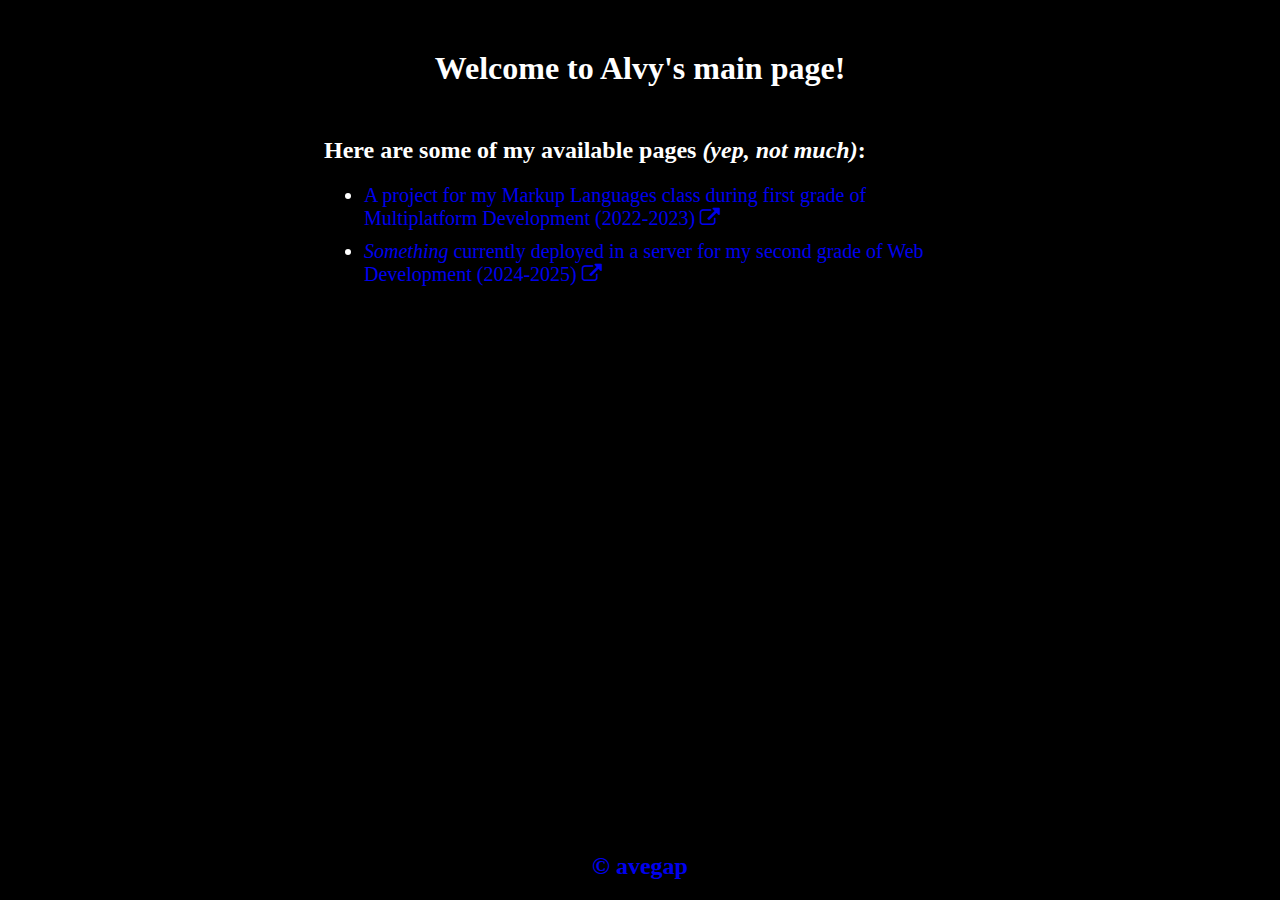
<file: index.html>
<!DOCTYPE html>
<html lang="en">

<head>
    <meta charset="UTF-8">
    <meta name="viewport" content="width=device-width, initial-scale=1.0">
    <title>You are currently here</title>

    <!-- CSS Stylesheet -->
    <link rel="stylesheet" href="css/style.css">

    <!-- Font Awesome 4-->
    <link rel="stylesheet" href="https://maxcdn.bootstrapcdn.com/font-awesome/4.7.0/css/font-awesome.min.css">
</head>

<body>
    <h1 id="header">Welcome to Alvy's main page!</h1>

    <div id="featured">
        <h2>Here are some of my available pages <span>(yep, not much)</span>:</h2>
        <ul>
            <li><a href="https://s1dam.avegap.com/" target="_blank">A project for my Markup Languages class during first
                    grade of Multiplatform Development (2022-2023) <i class="fa fa-external-link"
                        aria-hidden="true"></i></a></li>
            <li><a href="https://s2daw.avegap.com/" target="_blank"><span>Something</span> currently deployed in a
                    server for my second grade of Web Development (2024-2025) <i class="fa fa-external-link"
                        aria-hidden="true"></i></a></li>
        </ul>
    </div>

    <footer>
        <a href="https://github.com/avegap23" target="_blank">
            <h2>&copy; avegap</h2>
        </a>
    </footer>
</body>

</html>
</file>
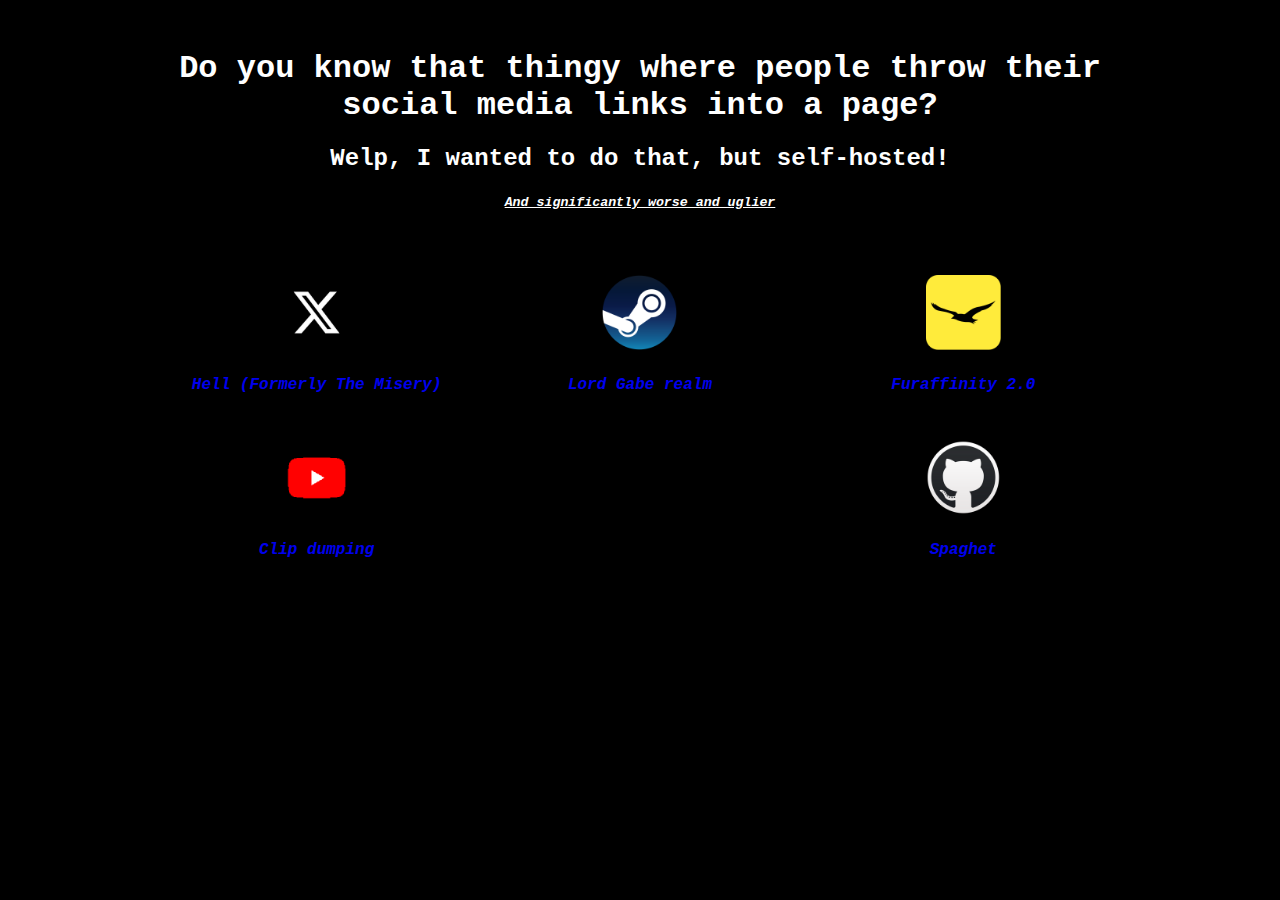
<file: links.html>
<!DOCTYPE html>
<html lang="en">

<head>
    <meta charset="UTF-8">
    <meta name="viewport" content="width=device-width, initial-scale=1.0">
    <title>Hub World-thingy</title>

    <!-- CSS Stylesheet -->
    <link rel="stylesheet" href="res/css/links_style.css">
</head>

<body>
    <header>
        <h1>Do you know that thingy where people throw their social media links into a page?</h1>
        <h2>Welp, I wanted to do that, but self-hosted!</h2>
        <h5 style="font-style: italic; text-decoration: underline;">And significantly worse and uglier</h5>
    </header>

    <main id="grid">
        <a class="twitter-x grid-item-common" target="_blank" href="https://x.com/mancheganfur">
            <div style="flex-direction: row;">
                <img src="res/img/x_logo.png" width="75">
            </div>
            <h4>Hell (Formerly The Misery)</h4>
        </a>
        <a class="steam grid-item-common" target="_blank" href="https://steamcommunity.com/id/mancheganfur">
            <div style="flex-direction: row;">
                <img src="res/img/steam_logo.png" width="75">
            </div>
            <h4>Lord Gabe realm</h4>
        </a>
        <a class="itaku grid-item-common" target="_blank" href="https://itaku.ee/profile/mancheganfur">
            <div style="flex-direction: row;">
                <img src="res/img/itaku_logo.png" width="75">
            </div>
            <h4>Furaffinity 2.0</h4>
        </a>
        <a class="youtube grid-item-common" target="_blank" href="https://www.youtube.com/@mancheganfur">
            <div style="flex-direction: row;">
                <img src="res/img/youtube_logo.png" width="75">
            </div>
            <h4>Clip dumping</h4>
        </a>
        <a class="github grid-item-common" target="_blank" href="https://github.com/avegap23">
            <div style="flex-direction: row;">
                <img src="res/img/github_logo.png" width="75">
            </div>
            <h4>Spaghet</h4>
        </a>
    </main>
</body>

</html>
</file>
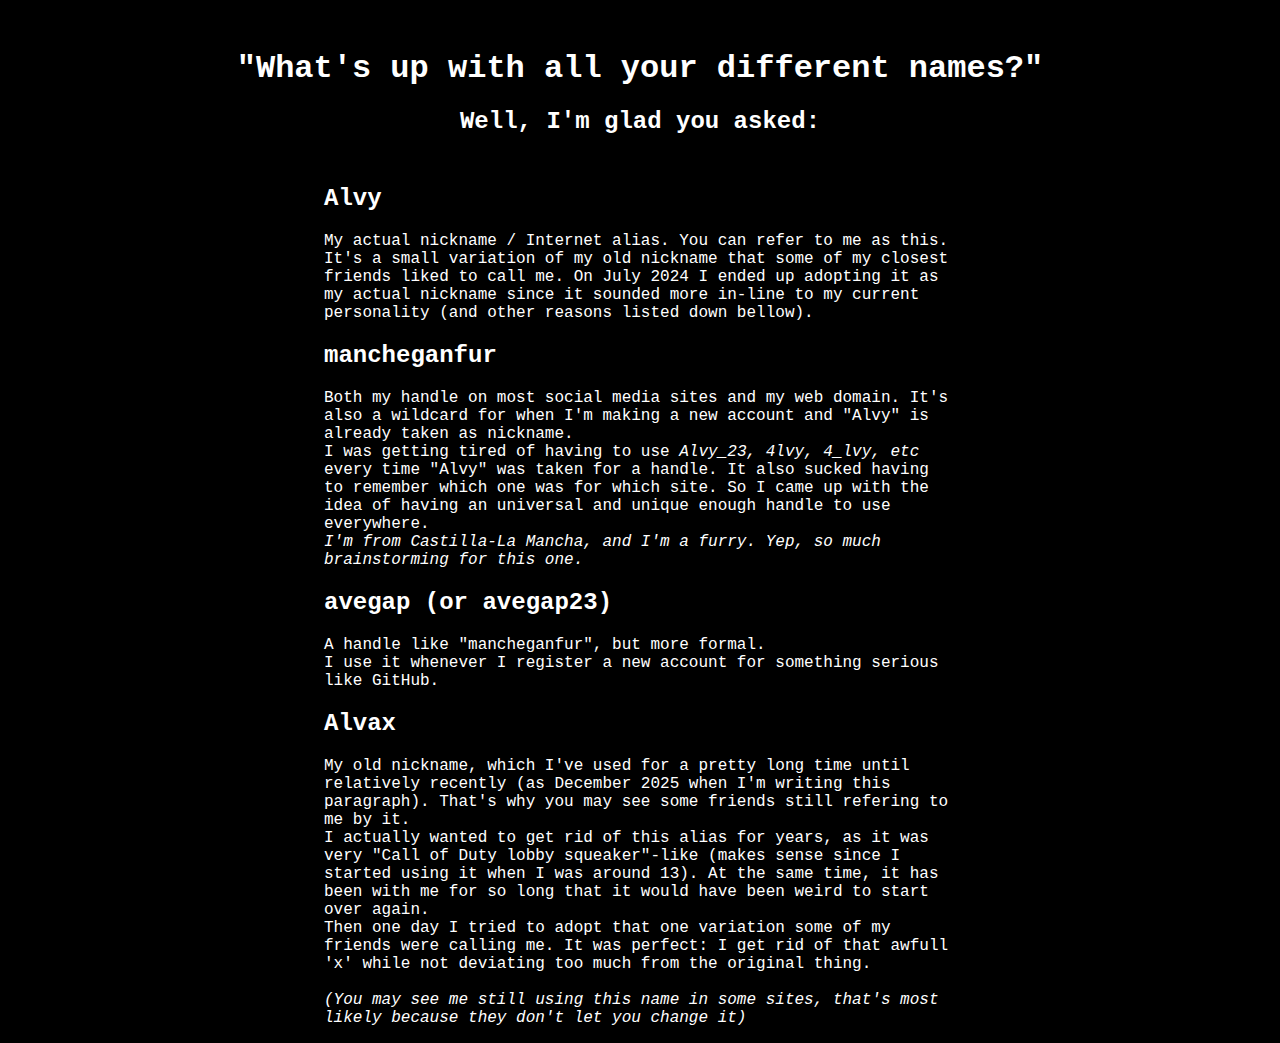
<file: names-faq.html>
<!DOCTYPE html>
<html lang="en">

<head>
    <meta charset="UTF-8">
    <meta name="viewport" content="width=device-width, initial-scale=1.0">
    <title>Names names names names names names names names names names names</title>

    <!-- CSS Stylesheet -->
    <link rel="stylesheet" href="res/css/index_style.css">
</head>

<body>
    <header>
        <h1 id="header">"What's up with all your different names?"</h1>
        <h2>Well, I'm glad you asked:</h2>
    </header>

    <main id="featured">
        <h2>Alvy</h2>
        <p>
            My actual nickname / Internet alias. You can refer to me as this.<br>
            It's a small variation of my old nickname that some of my closest friends liked to call me. On July 2024
            I ended up adopting it as my actual nickname since it sounded more in-line to my current personality (and
            other reasons listed down bellow).
        </p>

        <h2>mancheganfur</h2>
        <p>
            Both my handle on most social media sites and my web domain. It's also a wildcard for when I'm making a new
            account and "Alvy" is already taken as nickname.<br>
            I was getting tired of having to use <span>Alvy_23, 4lvy, 4_lvy, etc</span> every time "Alvy" was taken for
            a handle. It also sucked having to remember which one was for which site. So I came up with the idea of
            having an universal and unique enough handle to use everywhere.<br>
            <span>I'm from Castilla-La Mancha, and I'm a furry. Yep, so much brainstorming for this one.</span>
        </p>

        <h2>avegap (or avegap23)</h2>
        <p>
            A handle like "mancheganfur", but more formal.<br>
            I use it whenever I register a new account for something serious like GitHub.
        </p>

        <h2>Alvax</h2>
        <p>
            My old nickname, which I've used for a pretty long time until relatively recently (as December 2025 when I'm
            writing this paragraph). That's why you may see some friends still refering to me by it.<br>
            I actually wanted to get rid of this alias for years, as it was very "Call of Duty lobby squeaker"-like
            (makes sense since I started using it when I was around 13). At the same time, it has been with me for so
            long that it would have been weird to start over again.<br>
            Then one day I tried to adopt that one variation some of my friends were calling me. It was perfect: I get
            rid of that awfull 'x' while not deviating too much from the original thing.<br><br>
            <span>(You may see me still using this name in some sites, that's most likely because they don't let you
                change it)</span>
        </p>
    </main>
</body>

</html>
</file>
<file: css/style.css>
body {
    background-color: black;
    color: white;
    text-align: center;
}

span {
    font-style: italic;
}

a {
    text-decoration: none;
}

a:hover {
    text-decoration: underline;
}

#header {
    margin-top: 50px;
}

#featured {
    margin: 0 auto;
    margin-top: 50px;
    text-align: start;
    width: 50%;
}

li {
    font-size: 20px;
    margin-top: 10px;
}

footer {
    text-align: center;
    position: absolute;
    bottom: 0;
    left: 0;
    right: 0;
}
</file>
<file: res/css/links_style.css>
body {
    background-color: black;
    color: white;
    width: 75%;
    margin: 0 auto;
    font-family: "Courier New", Courier, monospace
}

header {
    text-align: center;
    margin-top: 50px;
}

a {
    text-decoration: none;
}

a:hover {
    text-decoration: underline;
}

#grid {
    margin-top: 50px;
    display: grid;
    grid-template-columns: repeat(3, 1fr);
    grid-gap: 10px;
    grid-auto-rows: minmax(100px, auto);
}

.grid-item-common {
    font-style: italic;
    text-align: center;
    padding-top: 15px;
}

.grid-item-common:hover {
    background-color: rgba(128, 128, 128, 0.2);
    text-decoration: none;
}

.grid-item-common:visited {
    color: inherit;
}

.twitter-x {
    grid-column: 1;
    grid-row: 1;
}

.steam {
    grid-column: 2;
    grid-row: 1;
}

.itaku {
    grid-column: 3;
    grid-row: 1;
}

.youtube {
    grid-column: 1;
    grid-row: 2;
}

.github {
    grid-column: 3;
    grid-row: 2;
}
</file>
<file: res/css/index_style.css>
body {
    background-color: black;
    color: white;
    text-align: center;
    font-family: "Courier New", Courier, monospace
}

span {
    font-style: italic;
}

a {
    text-decoration: none;
}

a:hover {
    text-decoration: underline;
}

#header {
    margin-top: 50px;
}

#featured {
    margin: 0 auto;
    margin-top: 50px;
    text-align: start;
    width: 50%;
}

li {
    font-size: 20px;
    margin-top: 10px;
}

footer {
    text-align: center;
    position: absolute;
    bottom: 0;
    left: 0;
    right: 0;
    margin: auto;
    width: 25%;
}

#names-faq-link {
    position: absolute;
    bottom: 0;
    left: auto;
    right: 20px;
    margin: auto;
}
</file>
